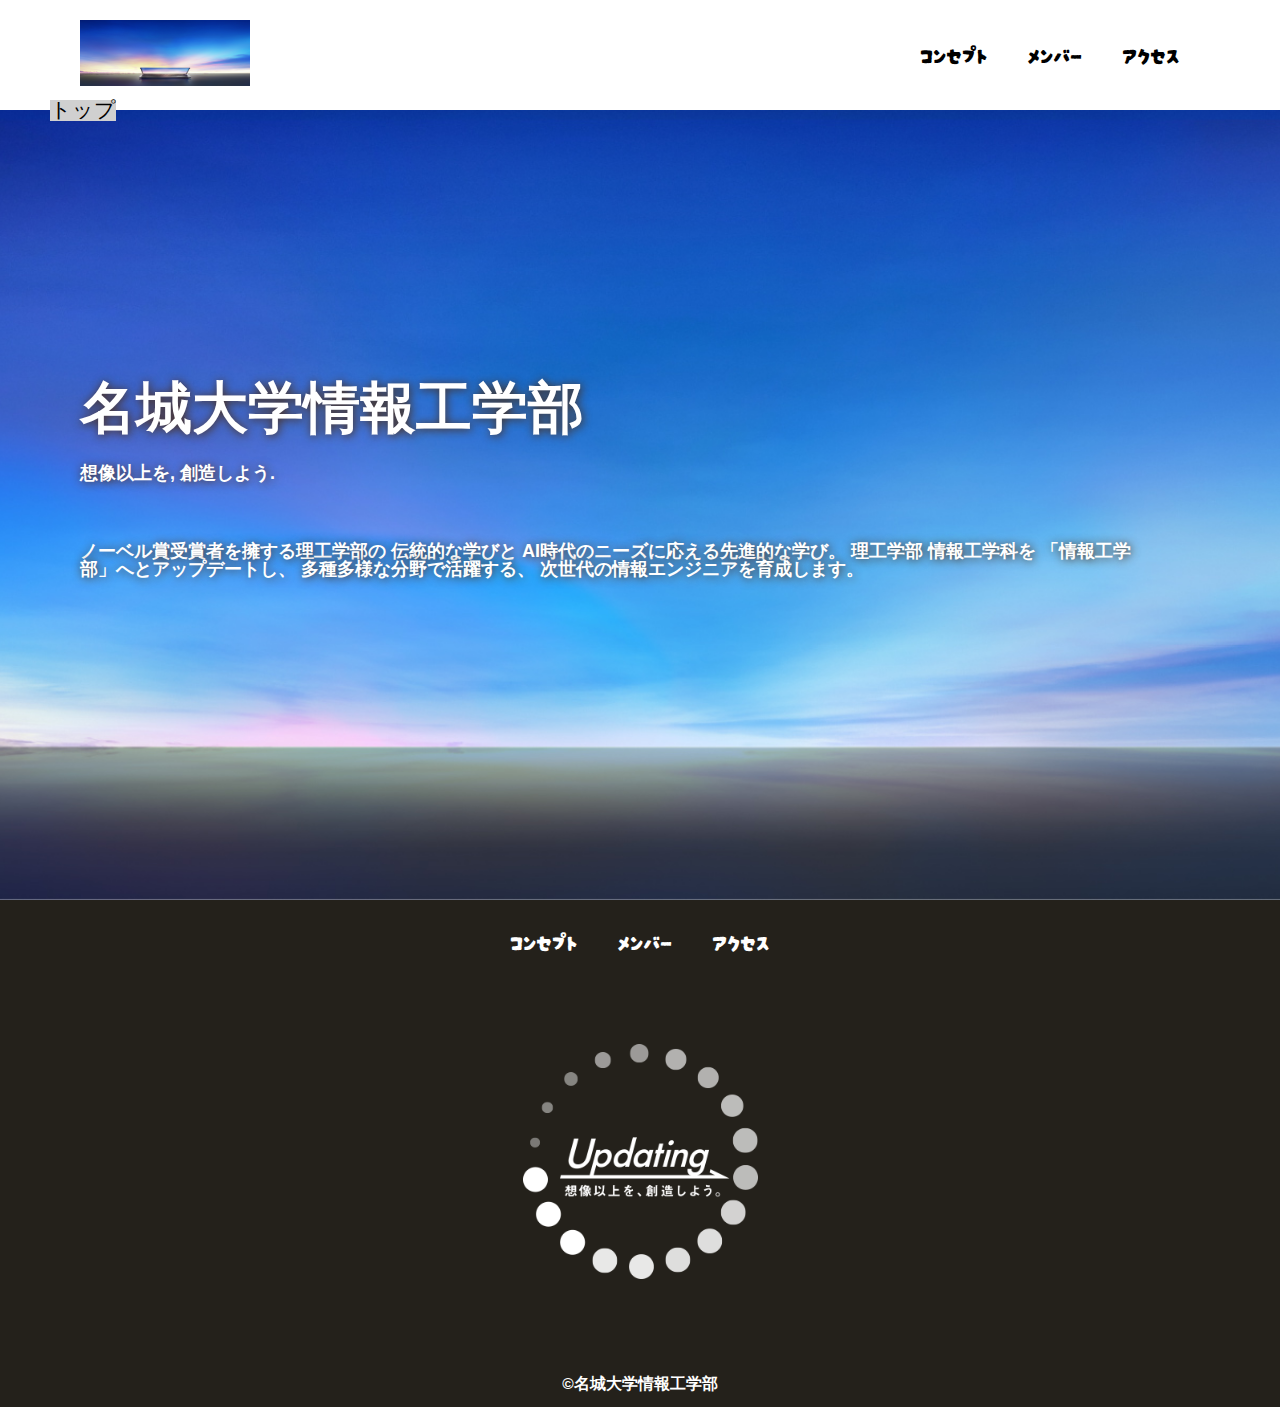
<file: index.html>
<!DOCTYPE html>
<html lang="jp">
    <head>
        <meta charset="UTF-8">
        <title>名城大学情報工学部非公式HP</title>
        <meta name="description" content="名城大学情報工学部非公式HP">
        <meta name="viewport" content="width=device-width">
        <script src="https://ajax.googleapis.com/ajax/libs/jquery/1.11.0/jquery.min.js"></script>
        <script src="js/script.js"></script>
        <link href="css/index.css" rel="stylesheet">
        <link rel="preconnect" href="https://fonts.googleapis.com">
        <link rel="preconnect" href="https://fonts.gstatic.com" crossorigin>
        <link href="https://fonts.googleapis.com/css2?family=Darumadrop+One&display=swap" rel="stylesheet">
        <link rel = "preconnect" href="https://fonts.googleapis.com">
    </head>
    <body>
        <!--header ここから-->
        <header class="header">
            <div class="header-inner">
                <a class="header-logo" href="index.html">
                    <img src="images/common/logo.png" alt="ロゴ">
                </a>
                <button class="toggle-menu-button"></button>
                <div class="header-site-menu">
                    <nav class="site-menu">
                        <ul>
                            <li><a href="concept.html">コンセプト</a></li>
                            <li><a href="members.html">メンバー</a></li>
                            <li><a href="access.html">アクセス</a></li>
                    </nav>
                </div>
            </div>
        </header>
        <!--header ここまで-->
        <!--main ここから-->
        <main class="main">
            <nav class="floating">
                <ul>
                    <li><a href="#">トップ</a></li>
                </ul>
            </nav>
            <div class="first-view">
                <div class="first-view-text">
                    <h1>名城大学情報工学部</h1>
                    <p>想像以上を, 創造しよう.</p>
                    <div class = lead>
                        <p>
                            ノーベル賞受賞者を擁する理工学部の
                            伝統的な学びと
                            AI時代のニーズに応える先進的な学び。
                            理工学部 情報工学科を
                            「情報工学部」へとアップデートし、
                            多種多様な分野で活躍する、
                            次世代の情報エンジニアを育成します。
                        </p>
                    </div>
                </div>
            </div>
        </main>
        <!--main ここまで-->
        <!--footer ここから-->
        <footer class="footer">
            <nav class="site-menu">
                <ul>
                    <li><a href="concept.html">コンセプト</a></li>
                    <li><a href="members.html">メンバー</a></li>
                    <li><a href="access.html">アクセス</a></li>
            </nav>
            <a class="footer-logo" href="index.html">
                <img src="images/common/logo_footer.png" alt="ロゴ">
            </a>
            <p class="copyright"><small>&copy;名城大学情報工学部</small></p>
        </footer>
        <!--footer ここまで-->
    </body>
</html>
</file>
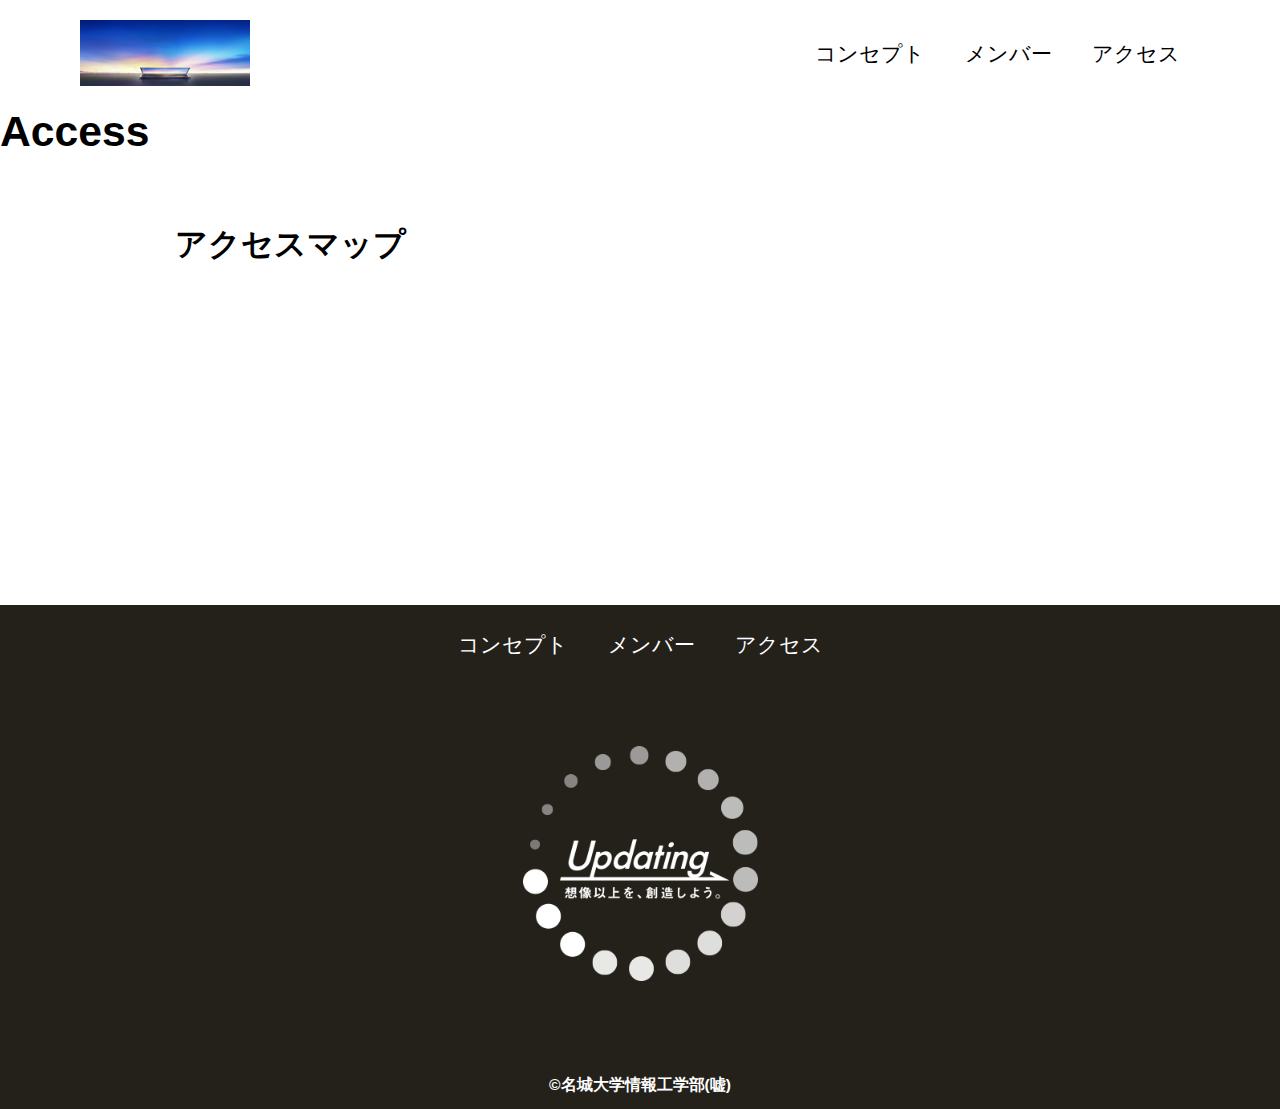
<file: access.html>
<!DOCTYPE html>
<html>
    <head>
        <meta charset="UTF-8">
        <title>アクセス</title>
        <meta name="description" content="地図">
        <meta name="viewport" content="width=device-width">
        <script src="https://ajax.googleapis.com/ajax/libs/jquery/1.11.0/jquery.min.js"></script>
        <script src="js/script.js"></script>
        <link href="css/common.css" rel="stylesheet">
        <link href="css/access.css" rel="stylesheet">
        <link rel="preconnect" href="https://fonts.googleapis.com">
        <link rel="preconnect" href="https://fonts.gstatic.com" crossorigin>
        <link href="https://fonts.googleapis.com/css2?family=Cherry+Bomb+One&display=swap" rel="stylesheet">    
    </head>
    <body>
        <header class="header">
            <div class="header-inner">
                <a class="header-logo" href="index.html">
                    <img src="images/common/logo.png" alt="ロゴ">
                </a>
                <button class="toggle-menu-button"></button>
                <div class="header-site-menu">
                    <nav class="site-menu">
                        <ul>
                            <li><a href="concept.html">コンセプト</a></li>
                            <li><a href="members.html">メンバー</a></li>
                            <li><a href="access.html">アクセス</a></li>
                        </ul>
                    </nav>
                </div>
            </div>
        </header>
        <main class="main">
            <div class="title">
                <h1>Access</h1>
            </div>
            <div class="map">
                <h2>アクセスマップ</h2>
                <iframe src="https://www.google.com/maps/embed?pb=!1m18!1m12!1m3!1d3262.845567883077!2d136.97330471744388!3d35.1355272!2m3!1f0!2f0!3f0!3m2!1i1024!2i768!4f13.1!3m3!1m2!1s0x60037ad6985ff6bb%3A0x23539e4812bdd380!2z5ZCN5Z-O5aSn5a2mIOWkqeeZveOCreODo-ODs-ODkeOCuQ!5e0!3m2!1sja!2sjp!4v1687496278295!5m2!1sja!2sjp" style="border:0;" allowfullscreen="" loading="lazy" referrerpolicy="no-referrer-when-downgrade"></iframe>
            </div>
            
        </main>
        <footer class="footer">
            <nav class="site-menu">
                <ul>
                    <li><a href="concept.html">コンセプト</a></li>
                    <li><a href="members.html">メンバー</a></li>
                    <li><a href="access.html">アクセス</a></li>
                </ul>
            </nav>
            <a class="footer-logo" href="index.html">
                <img src="images/common/logo_footer.png" alt="ロゴ">
            </a>
            <p class="copyright"><small>&copy;名城大学情報工学部(嘘)</small></p>
        </footer>
    </body>
</html>
</file>
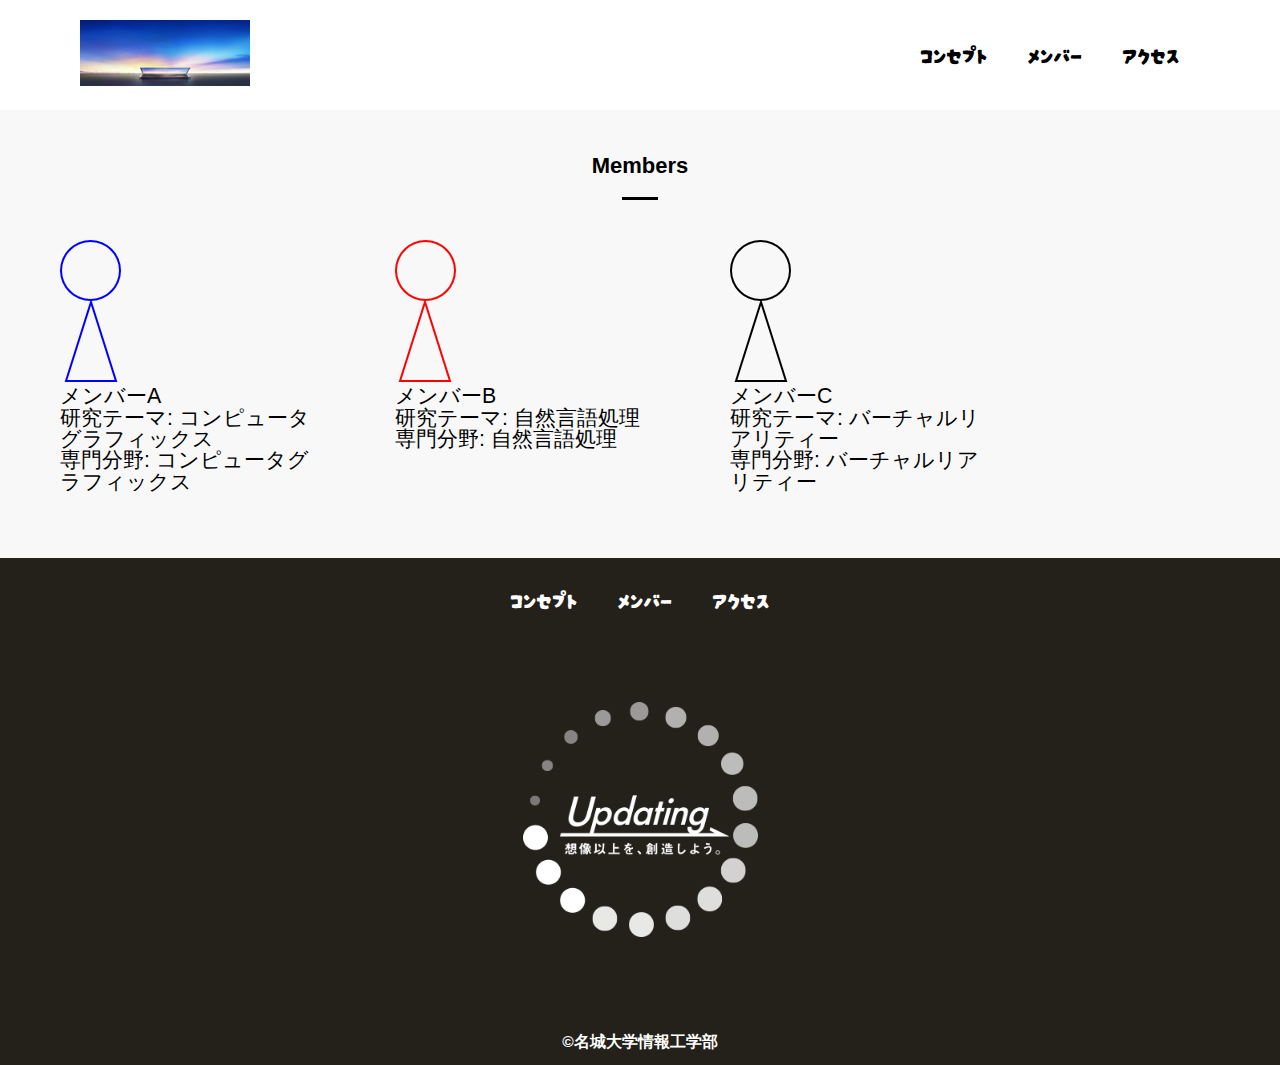
<file: members.html>
<!DOCTYPE html>
<html lang="jp">
    <head>
        <meta charset="UTF-8">
        <title>所属メンバー</title>
        <meta name="description" content="メンバー紹介">
        <meta name="viewport" content="width=device-width">
        <script src="js/script.js"></script>
        <link href="css/common.css" rel="stylesheet">
        <link href="css/members.css" rel="stylesheet">
        <link rel="preconnect" href="https://fonts.googleapis.com">
        <link rel="preconnect" href="https://fonts.gstatic.com" crossorigin>
        <link href="https://fonts.googleapis.com/css2?family=Darumadrop+One&display=swap" rel="stylesheet">
        <link rel = "preconnect" href="https://fonts.googleapis.com">
    </head>
    <body>
        <!--header ここから-->
        <header class="header">
            <div class="header-inner">
                <a class="header-logo" href="index.html">
                    <img src="images/common/logo.png" alt="ロゴ">
                </a>
                <button class="toggle-menu-button"></button>
                <div class="header-site-menu">
                    <nav class="site-menu">
                        <ul>
                            <li><a href="concept.html">コンセプト</a></li>
                            <li><a href="members.html">メンバー</a></li>
                            <li><a href="access.html">アクセス</a></li>
                    </nav>
                </div>
            </div>
        </header>
        <!--header ここまで-->
        <!--main ここから-->
        <main class="main">
            <div class="members">
                <h2>Members</h2>
                <ul class="member-list">
                    <li>
                        <img src="images/members/member_A.png" alt="メンバーA">
                        <dl>
                            <dt>メンバーA</dt>
                            <dd>研究テーマ: コンピュータグラフィックス</dd>
                        </dl>
                        <p class="speciality">専門分野: コンピュータグラフィックス</p>
                    </li>
                    <li>
                        <img src="images/members/member_B.png" alt="メンバーB">
                        <dl>
                            <dt>メンバーB</dt>
                            <dd>研究テーマ: 自然言語処理</dd>
                        </dl>
                        <p class="speciality">専門分野: 自然言語処理</p>
                    </li>
                    <li>
                        <img src="images/members/member_C.png" alt="メンバーC">
                        <dl>
                            <dt>メンバーC</dt>
                            <dd>研究テーマ: バーチャルリアリティー</dd>
                        </dl>
                        <p class="speciality">専門分野: バーチャルリアリティー</p>
                    </li>
                </ul>
            </div>
        </main>
        <!--main ここまで-->
        <!--footer ここから-->
        <footer class="footer">
            <nav class="site-menu">
                <ul>
                    <li><a href="concept.html">コンセプト</a></li>
                    <li><a href="members.html">メンバー</a></li>
                    <li><a href="access.html">アクセス</a></li>
            </nav>
            <a class="footer-logo" href="index.html">
                <img src="images/common/logo_footer.png" alt="ロゴ">
            </a>
            <p class="copyright"><small>&copy;名城大学情報工学部</small></p>
        </footer>
        <!--footer ここまで-->
    </body>
</html>
</file>
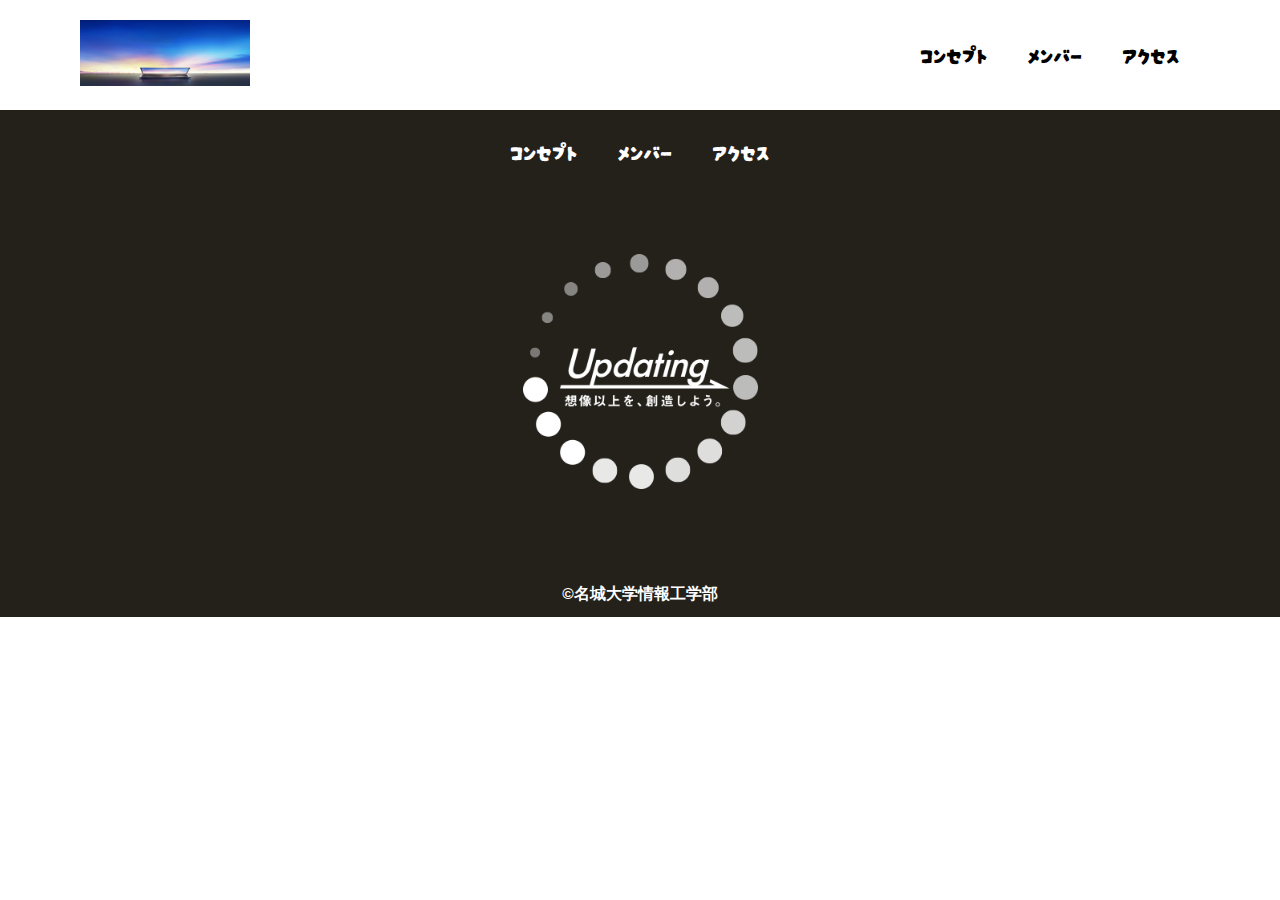
<file: sample.html>
<!DOCTYPE html>
<html lang="jp">
    <head>
        <meta charset="UTF-8">
        <title>名城大学情報工学部非公式HP</title>
        <meta name="description" content="ページの概要">
        <meta name="viewport" content="width=device-width">
        <script src="js/script.js"></script>
        <link href="css/common.css" rel="stylesheet">
        <link rel="preconnect" href="https://fonts.googleapis.com">
        <link rel="preconnect" href="https://fonts.gstatic.com" crossorigin>
        <link href="https://fonts.googleapis.com/css2?family=Darumadrop+One&display=swap" rel="stylesheet">
        <link rel = "preconnect" href="https://fonts.googleapis.com">
    </head>
    <body>
        <!--header ここから-->
        <header class="header">
            <div class="header-inner">
                <a class="header-logo" href="index.html">
                    <img src="images/common/logo.png" alt="ロゴ">
                </a>
                <button class="toggle-menu-button"></button>
                <div class="header-site-menu">
                    <nav class="site-menu">
                        <ul>
                            <li><a href="concept.html">コンセプト</a></li>
                            <li><a href="members.html">メンバー</a></li>
                            <li><a href="access.html">アクセス</a></li>
                    </nav>
                </div>
            </div>
        </header>
        <!--header ここまで-->
        <!--main ここから-->
        <main class="main"></main>
        <!--main ここまで-->
        <!--footer ここから-->
        <footer class="footer">
            <nav class="site-menu">
                <ul>
                    <li><a href="concept.html">コンセプト</a></li>
                    <li><a href="members.html">メンバー</a></li>
                    <li><a href="access.html">アクセス</a></li>
            </nav>
            <a class="footer-logo" href="index.html">
                <img src="images/common/logo_footer.png" alt="ロゴ">
            </a>
            <p class="copyright"><small>&copy;名城大学情報工学部</small></p>
        </footer>
        <!--footer ここまで-->
    </body>
</html>
</file>
<file: css/index.css>
@charset "utf-8";

nav.floating{
    position: absolute;
    top: 100px;
    left: 50px;
    background-color: #d0d0d0;
}

.first-view {
    height: calc(100vh - 110px);
    background-image: url(../images/index/bg_main.jpg);
    background-repeat: no-repeat;
    background-position: center center;
    background-size: cover;
    display: flex;
    align-items: center;
}

.first-view-text {
    width: 100%;
    max-width: 1200px;
    margin-left: auto;
    margin-right: auto;
    padding-left: 40px;
    padding-right: 80px;
    color: #ffffff;
    font-weight: bold;
    text-shadow: 1px 1px 10px #4b2c14;
}
.first-view-text h1 {
    font-family: 'Montserrat', sans-serif;
    font-size: 56px;
    line-height: 72px;
}

.first-view-text p {
    font-size: 18px;
    margin-top: 20px;
}

.lead {
    max-width: 1200px;
    margin: 60px auto;
}
*,
::before,
::after {
    padding: 0;
    margin: 0;
    box-sizing: border-box;
}

ul, ol {
    list-style: none;
}

a {
    color: inherit;
    text-decoration: none;
}

body {
    font-family: sans-serif;
    font-size: 16pt;
    color: #000000;
    line-height: 1;
    background-color: #ffffff;
}

img {
    max-width: 100%;
}

.header-inner {
    max-width: 1200px;
    height: 110px;
    margin-left: auto;
    margin-right: auto;
    padding-left: 40px;
    padding-right: 40px;
    display: flex;
    justify-content: space-between;
    align-items: center;
}

.toggle-menu-button {
    display: none;
}

.header-logo {
    display: block;
    width: 170px;
}

.site-menu ul {
    display: flex;
}

.site-menu ul li {
    margin-left: 20px;
    margin-right: 20px;
}

.site-menu ul li a {
    font-family: 'Darumadrop One', cursive;
}

@media (max-width: 800px) {
    .site-menu ul {
        display: block;
        text-align: center;
    }

    .site-menu li {
        margin-top: 20px;
    }

    .header {
        position: fixed;
        top: 0;
        left: 0;
        right: 0;
        background-color: #ffffff;
        height: 50px;
        z-index: 10;
        box-shadow: 0 3px 6px rgba(0, 0, 0, 0.1);
    }

    .header-inner {
        padding-left: 20px;
        padding-right: 20px;
        height: 100%;
        position: relative;
    }

    .header-logo {
        width: 100px;
    }
    .header-site-menu{
        position: absolute;
        top: 100%;
        left: 0;
        right: 0;
        color: #ffffff;
        background-color: #736e62;
        padding-top: 30px;
        padding-bottom: 50px;
        display: none;
    }
    .header-site-menu.is-show{
        display: block;
    }
    .toggle-menu-button{
        display: block;
        width: 44px;
        height: 34px;
        background-image: url(../images/common/icon-menu.png);
        background-size: 50%;
        background-position: center;
        background-repeat: no-repeat;
        background-color: transparent;
        border: none;
        border-radius: 0;
        outline: none;

    }
}

.footer {
    color: #ffffff;
    background-color: #24211b;
    padding-top: 30px;
    padding-bottom: 15px;
    display: flex;
    flex-direction: column;
    align-items: center;
}

.footer-logo {
    display: block;
    width: 235px;
    margin-top: 90px;
}

.copyright {
    font-size: 14pt;
    font-weight: bold;
    margin-top: 90px;
}
</file>
<file: css/common.css>
@charset "utf-8";

*,
::before,
::after {
    padding: 0;
    margin: 0;
    box-sizing: border-box;
}

ul, ol {
    list-style: none;
}

a {
    color: inherit;
    text-decoration: none;
}

body {
    font-family: sans-serif;
    font-size: 16pt;
    color: #000000;
    line-height: 1;
    background-color: #ffffff;
}

img {
    max-width: 100%;
}

.header-inner {
    max-width: 1200px;
    height: 110px;
    margin-left: auto;
    margin-right: auto;
    padding-left: 40px;
    padding-right: 40px;
    display: flex;
    justify-content: space-between;
    align-items: center;
}

.toggle-menu-button {
    display: none;
}

.header-logo {
    display: block;
    width: 170px;
}

.site-menu ul {
    display: flex;
}

.site-menu ul li {
    margin-left: 20px;
    margin-right: 20px;
}

.site-menu ul li a {
    font-family: 'Darumadrop One', cursive;
}

@media (max-width: 800px) {
    .site-menu ul {
        display: block;
        text-align: center;
    }

    .site-menu li {
        margin-top: 20px;
    }

    .header {
        position: fixed;
        top: 0;
        left: 0;
        right: 0;
        background-color: #ffffff;
        height: 50px;
        z-index: 10;
        box-shadow: 0 3px 6px rgba(0, 0, 0, 0.1);
    }

    .header-inner {
        padding-left: 20px;
        padding-right: 20px;
        height: 100%;
        position: relative;
    }

    .header-logo {
        width: 100px;
    }
    .header-site-menu{
        position: absolute;
        top: 100%;
        left: 0;
        right: 0;
        color: #ffffff;
        background-color: #736e62;
        padding-top: 30px;
        padding-bottom: 50px;
        display: none;
    }
    .header-site-menu.is-show{
        display: block;
    }
    .toggle-menu-button{
        display: block;
        width: 44px;
        height: 34px;
        background-image: url(../images/common/icon-menu.png);
        background-size: 50%;
        background-position: center;
        background-repeat: no-repeat;
        background-color: transparent;
        border: none;
        border-radius: 0;
        outline: none;

    }
}

.footer {
    color: #ffffff;
    background-color: #24211b;
    padding-top: 30px;
    padding-bottom: 15px;
    display: flex;
    flex-direction: column;
    align-items: center;
}

.footer-logo {
    display: block;
    width: 235px;
    margin-top: 90px;
}

.copyright {
    font-size: 14pt;
    font-weight: bold;
    margin-top: 90px;
}
</file>
<file: css/access.css>
.map {
    width: 930px;
    max-width: 90%;
    margin-top: 75px;
    margin-left: auto;
    margin-right: auto;
}

.map iframe {
    display: block;
    width: 100%;
    height: 320px;
    margin-top: 25px;
}
</file>
<file: css/members.css>
.members {
    background-color: #f8f8f8;
    padding-top: 45px;
    padding-bottom: 55px;
}

.members h2 {
    font-size: 22px;
    font-weight: bold;
    text-align: center;
}

.members h2::after {
    content: '';
    display: block;
    width: 36px;
    height: 3px;
    background-color: #000000;
    margin-top: 20px;
    margin-left: auto;
    margin-right: auto;
}

.member-list {
    display: flex;
    padding-top: 40px;
    padding-bottom: 10px;
    padding-left: 60px;
    padding-right: 60px;
}

.member-list li {
    flex-shrink: 0;
    width: 260px;
    margin-left: 75px;
    overflow: scroll;
}

.member-list li:first-child {
    margin-left: 0;
}

@media (max-width: 800px){
    .member-list{
        padding-left: 20px;
        padding-right: 20px;
    }
    .member-list li{
        width: 220px;
        margin-left: 30px;
    }
}
</file>
